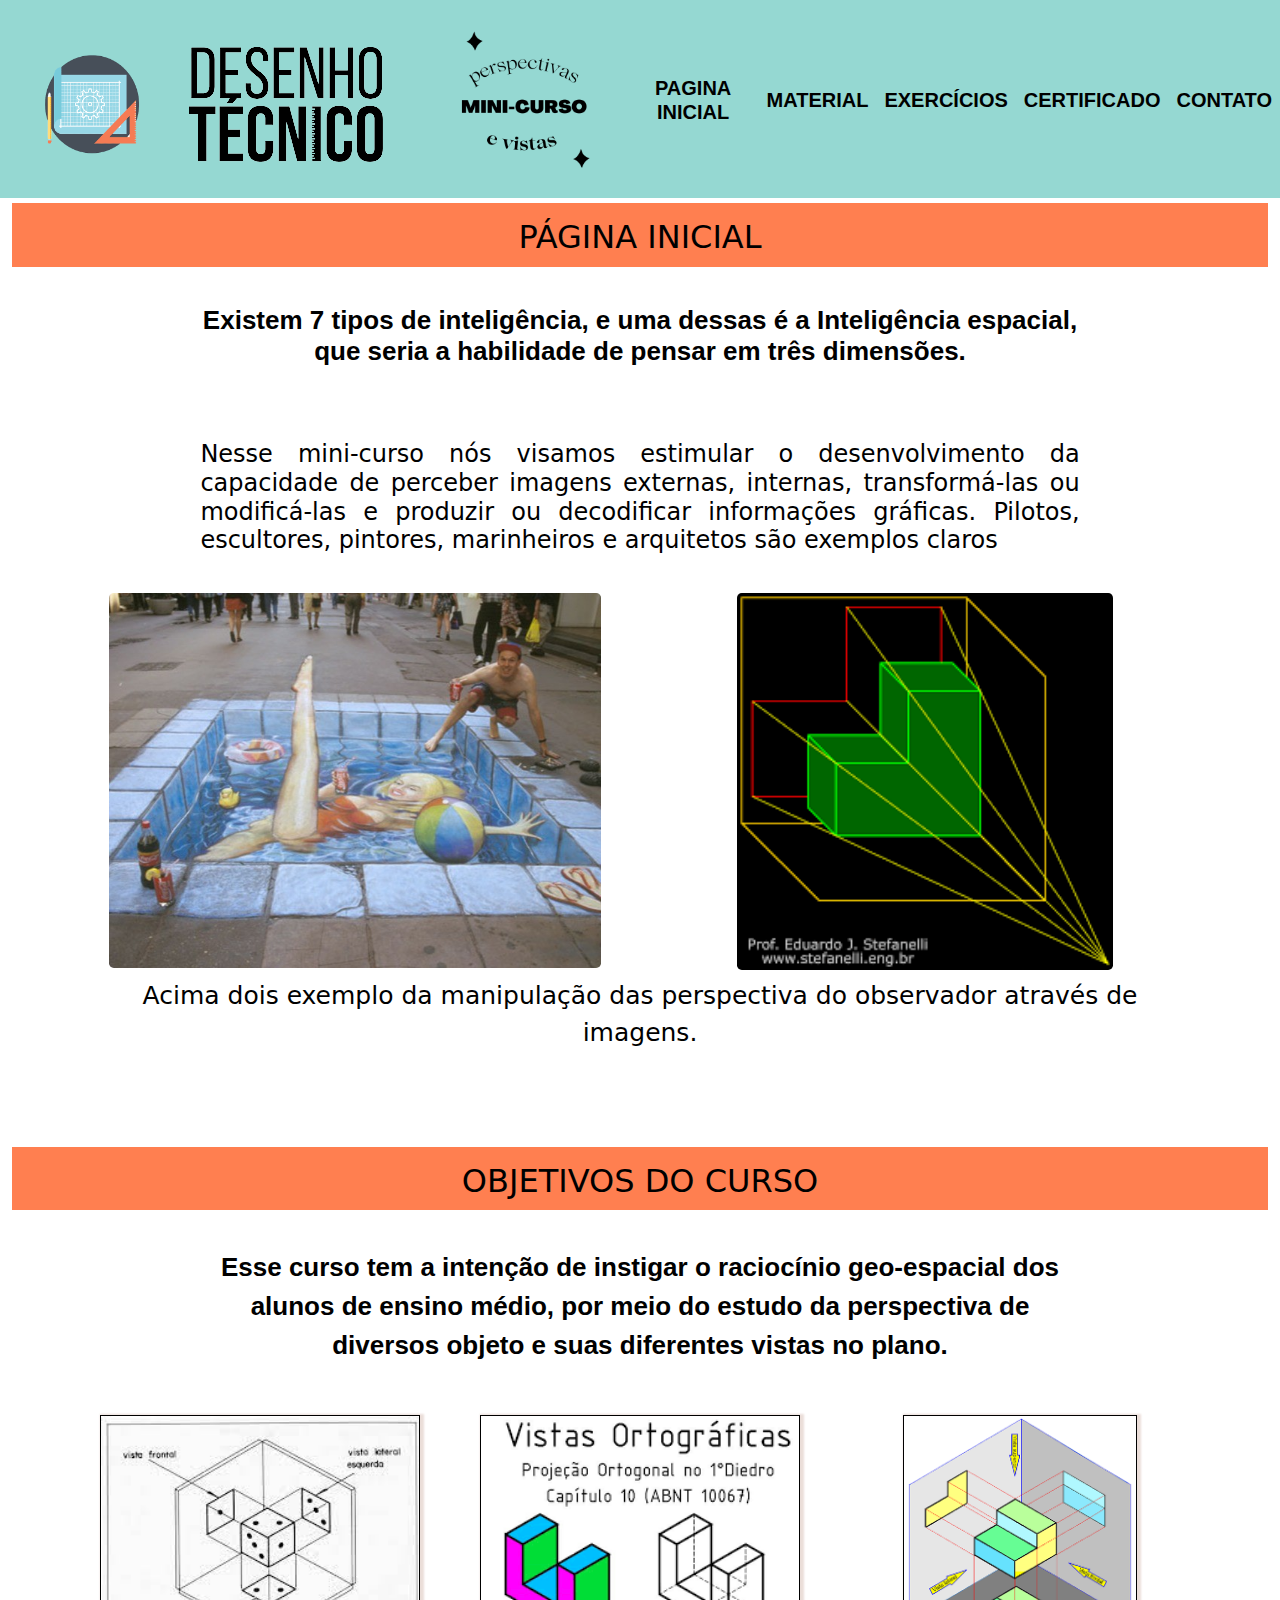
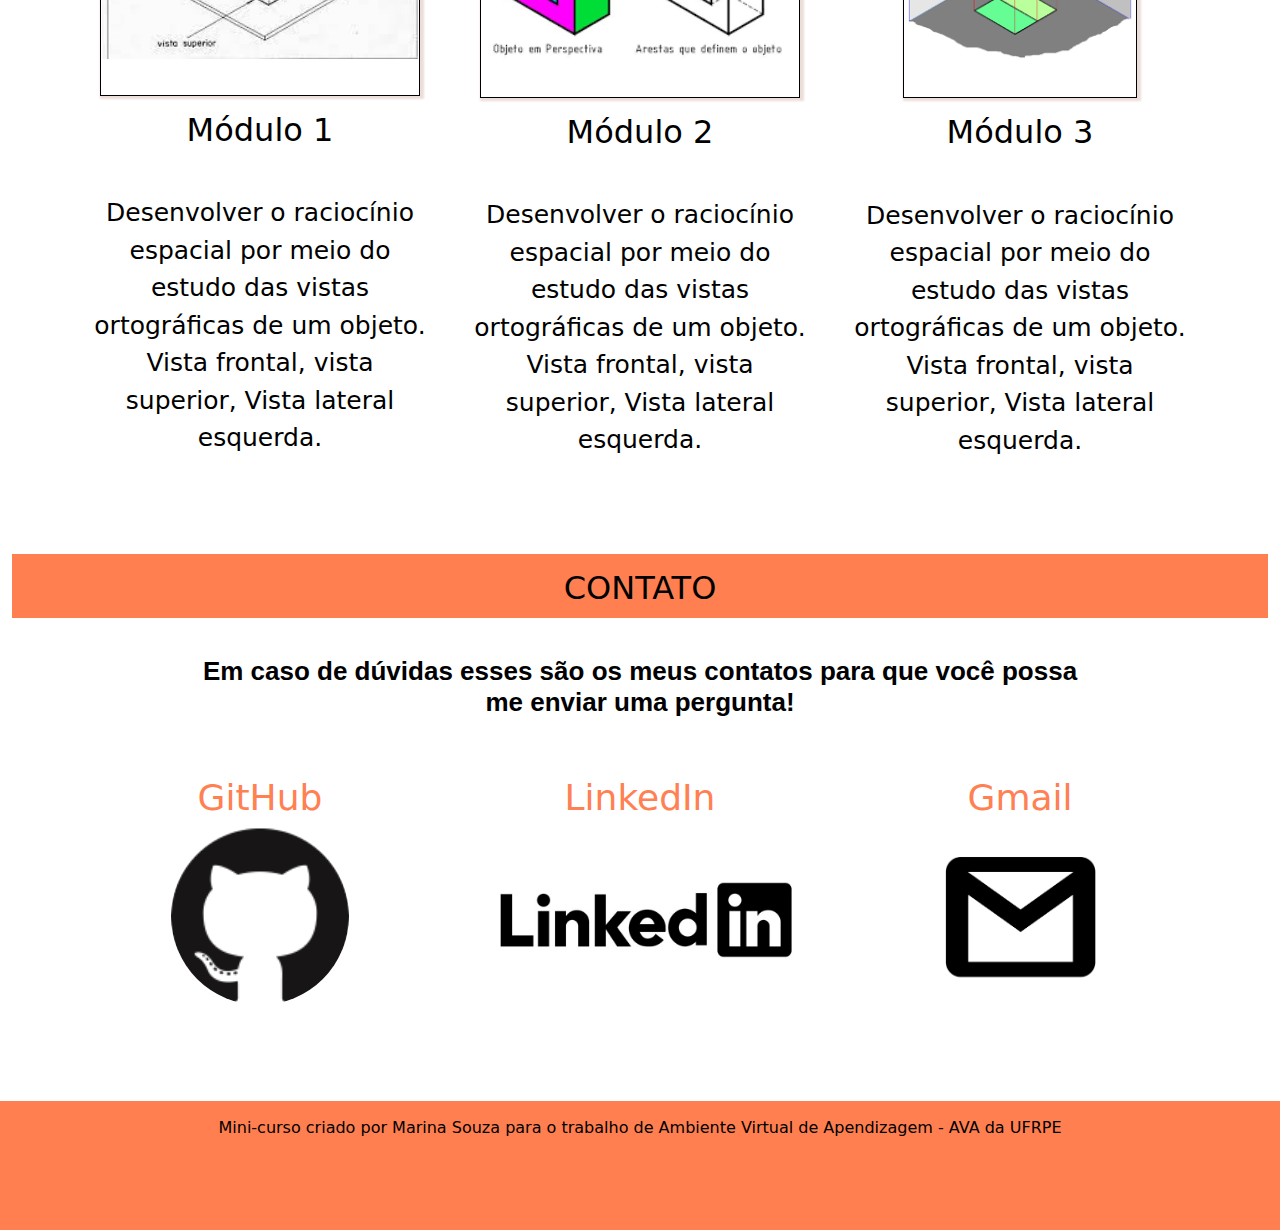
<file: aula_Bootstrap/index.html>
<!DOCTYPE html>
<html lang="pt-br">
    <head>
        <title>Curso - Desenho Técnico</title>
        <meta charset="utf-8">
        <link rel="stylesheet" type="text/css" href="bootstrap/css/bootstrap.min.css">
        <link rel="stylesheet" type="text/css" href="css/style.css">
    </head>
    <body>    
        <nav class="navbar navbar-expand-lg navbar-light">
            <a class="navbar-brand" href="#"></a>  
                <a><img src="img/logo2-removebg-preview.png" class="rounded-3" width="100" height="105"> </a>
                <a><img src="img/logo-removebg-preview.png" class="rounded-3" width="288" height="175"> </a>
                <img src="img/Somos 2k Seguidores Moderno Marron Post de Instagram.png" class="rounded-3" width="15%" ></a>
        </a>
            <h2 class="Titulo" >
            <div class="collapse navbar-collapse"  >
                <ul class="navbar-nav" >
                    <li class="nav-item">
                        <a class=" nav-link" href="index.html" style="color: #000000"> PAGINA INICIAL</a>
                    </li>
                    <li class="nav-item">
                        <a class=" nav-link" href="materialApoio.html" style="color: #000000"> MATERIAL</a>
                    </li>
                    <li class="nav-item">
                        <a class=" nav-link" href="exercicios.html" style="color: #000000"> EXERCÍCIOS</a>
                    </li>
                    <li class="nav-item">
                        <a class=" nav-link" href="certificado.html" style="color: #000000"> CERTIFICADO</a>
                    </li>
                    <li class="nav-item">
                        <a class=" nav-link" href="index.html #contato" style="color: #000000"> CONTATO</a>
                    </li>
                </ul>
            </div>  
        </nav>

    


    <section id="paginaInicial">
        <div class="container-fluid text-center margin ">
            <h2 class="marginSeccao">PÁGINA INICIAL</h2>
            <h3 class="descricao"> Existem 7 tipos de inteligência, e
                uma dessas é a Inteligência espacial, que seria
                a habilidade de pensar em três dimensões.
            </h3>
            <h4 class="tituloSecundario"> Nesse mini-curso nós visamos estimular o desenvolvimento da capacidade de perceber imagens externas,
                                            internas, transformá-las ou modificá-las e produzir ou decodificar
                                            informações gráficas. Pilotos, escultores, pintores, marinheiros e arquitetos
                                            são exemplos claros </h4>
                    <div class="container">
                        <div class="row">
                            <div class="col-6" id="imgPrincipal">
                                <a><img src="img/design-sem-nome-47.jpg"  width="90%" class="rounded-3"> </a>
                            </div>
                            <div class="col-6" id="imgPrincipal">
                                <a><img src="img/baixados.png"  width="69%" class="rounded-3"> </a>
                            </div>                        
                            <p class="descricaoPgInicial">Acima dois exemplo da manipulação das perspectiva do observador através de imagens. </p>
                    </div></div></div>
                    <section id="objetivosDoCurso"> 
                        <div class="container-fluid  text-center margin ">
                            <h2 class="marginSeccao"> OBJETIVOS DO CURSO</h2>
                            <p class="descricao"> Esse curso tem a intenção de instigar o raciocínio geo-espacial dos alunos de ensino médio, por meio do estudo 
                                da perspectiva de diversos objeto e suas diferentes vistas no plano. </p>
                            <div class="container">
                                <div class="row">
                                    <div class="col-lg-4">
                                        <img src="img/baixados.jfif" width="90%" class="rounded-0 imagens" >
                                        <h2 class="tituloSecundario" style="text-align:center;">Módulo 1</h2>
                                        <p class="descricaoPgInicial" >Desenvolver o raciocínio espacial por meio do estudo das vistas ortográficas de um objeto.
                                            Vista frontal, vista superior, Vista lateral esquerda. 
                                        </p>
                                    </div>
                                    <div class="col-lg-4">
                                        <img src="img/baixados (1).png" width="90%" class="rounded-0 imagens" >
                                        <h2 class="tituloSecundario" style="text-align:center;">Módulo 2</h2>
                                        <p class="descricaoPgInicial">Desenvolver o raciocínio espacial por meio do estudo das vistas ortográficas de um objeto.
                                            Vista frontal, vista superior, Vista lateral esquerda. 
                                        </p>
                                    </div>
                                    <div class="col-lg-4">
                                        <img src="img/projeção_v1.PNG"width="66%" class="rounded-0 imagens">
                                        <h2 class="tituloSecundario" style="text-align:center;">Módulo 3</h2>
                                        <p class="descricaoPgInicial">Desenvolver o raciocínio espacial por meio do estudo das vistas ortográficas de um objeto.
                                            Vista frontal, vista superior, Vista lateral esquerda. 
                                        </p>
                                    </div>
                                    </div>
                                </div>
                            </div>
                        </div>
                    </section>                   

                    <section id="contato">
                        <div class="container-fluid text-center margin ">
                            <h2 class="marginSeccao">CONTATO</h2>
                            <h3 class="descricao"> Em caso de dúvidas esses são os meus contatos para que você possa me
                                enviar uma pergunta! </h3>
                            <div class="container">
                                <div class="row">
                                    <div class="col-4">
                                        <h5> 
                                        <a href="https://github.com/marinascalbq" style="text-decoration:none;" target="_blank">GitHub</a></h5>
                                        <img src="img/GitHub-Mark-120px-plus.png" width="50%" class="rounded-circle">
                                    </div>
                                    <div class="col-4">
                                        <h5>
                                        <a href="https://www.linkedin.com/in/marina-souza-costa-de-albuquerque-584bb6169/" style="text-decoration:none;" target="_blank">LinkedIn</a></h5>
                                        <img src="img/vecteezy_set-of-linkedin-logo-in-different-shape_5595371.jpg"
                                            width="100%" class="rounded-0">
                                    </div>
                                    <div class="col-4">
                                        <h5> 
                                            <a href="mailto:marinascalbuquerque@gmail.com?subject=Duvidas_desenho" style="text-decoration:none;" target="_blank">Gmail</a></h5>
                                        
                                        <img src="img/kisspng-gmail-email-computer-icons-downloaded-vector-5adc2c8cb9e066.5219690315243787647614.png"
                                            width="50%" class="rounded-0">
                                    </div>


                                </div>
                            </div>
                        </div>
                </div>
    </section>
    <footer class="container-fluid text-center bg-footer margin">
        <p>Mini-curso criado por Marina Souza para o trabalho de Ambiente Virtual de Apendizagem - AVA da UFRPE</p>
    </footer>
</body>

</html>
</file>
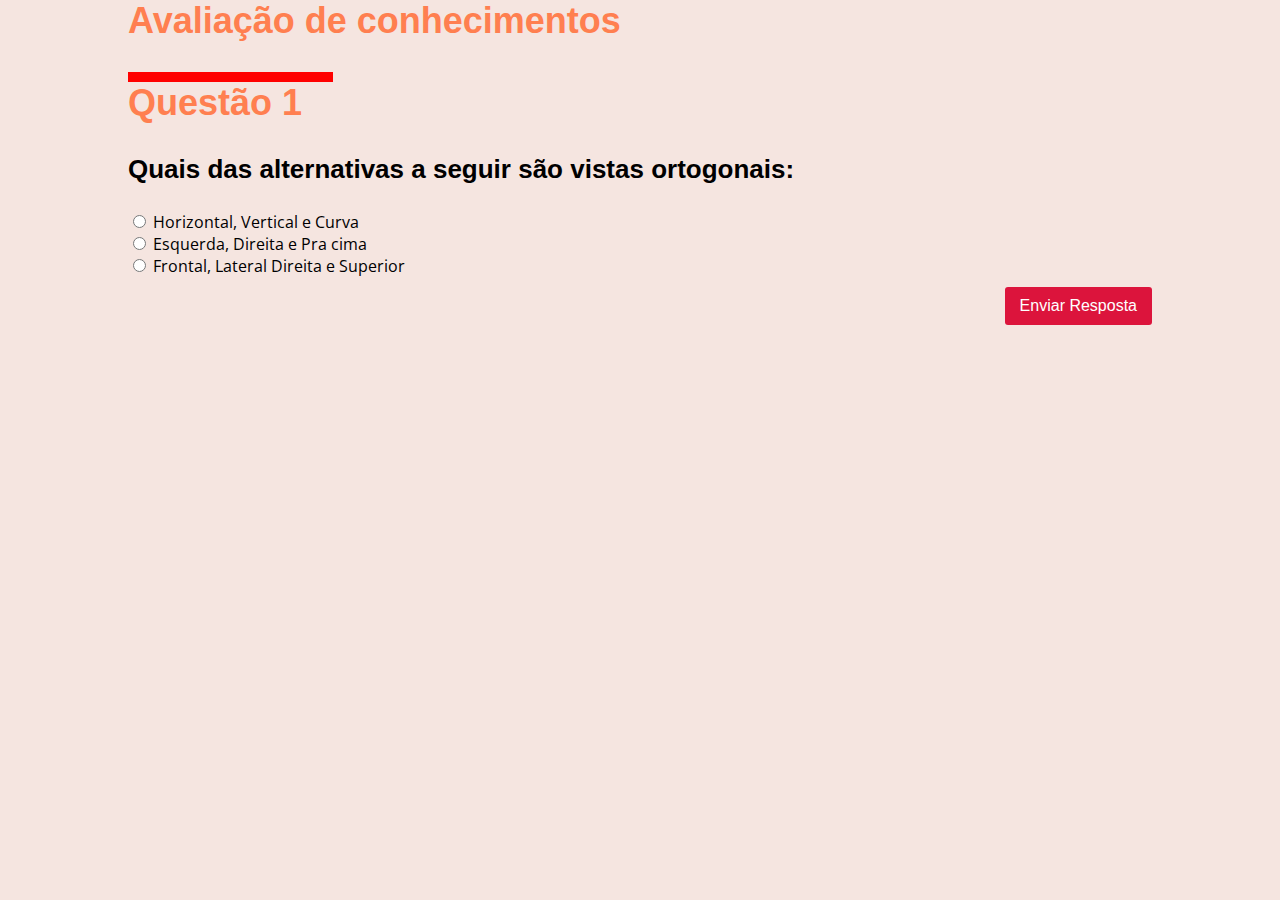
<file: aula_Bootstrap/JS/index.html>
<!DOCTYPE html>
<html lang="en">
<head>
    <meta charset="UTF-8">
    <title>Mini-Curso</title>
    <meta name="description" content="Survey">
    <meta name="author" content="Luke Lehane">

    <link rel="stylesheet" href="style.css">
       
</head>

<body>
<div class="container">
    <div class="row">
        <div class="two-thirds colum">
            <h2> Avaliação de conhecimentos </h2>

            <div id="progress_bar"></div>
            <form class="question_box">

                <div id="question-1">
                  <h2>Questão 1</h2>
                    <h3>Quais das alternativas a seguir são vistas ortogonais:</h3>
                    <input id="question-1-answer-a" type="radio" name="favelang" value="0"> Horizontal, Vertical e Curva <br>
                        <input id="question-1-answer-b" type="radio" name="favelang" value="0"> Esquerda, Direita e Pra cima <br>
                        <input id="question-1-answer-c" type="radio" name="favelang" value="2"> Frontal, Lateral Direita e Superior <br>
                        <div id="submit1" class="button"> Enviar Resposta </div>
                <div class="clearfix"></div>
                 </div>

                 <div id="question-2">
                    <h2>Questão 2</h2>
                      <h3>Qual são os tipos de linhas utilizadas para o desenho:</h3>
                      <input id="question-1-answer-a" type="radio" name="favelang" value="0"> Grossa e curta<br>
                          <input id="question-1-answer-b" type="radio" name="favelang" value="2"> Contínua e Tracejada <br>
                          <input id="question-1-answer-c" type="radio" name="favelang" value="0"> Longa e fina   <br>
                          <div id="submit2" class="button"> Enviar Resposta </div>
                  <div class="clearfix"></div>
                   </div>

                   <div id="question-3">
                    <h2>Questão 3</h2>
                      <h3>Quais os três tipos de perspectivas?</h3>
                      <input id="question-1-answer-a" type="radio" name="favelang" value="2"> Cônica, cavaleira e isométrica  <br>
                          <input id="question-1-answer-b" type="radio" name="favelang" value="0"> Lateral, frontal e superior <br>
                          <input id="question-1-answer-c" type="radio" name="favelang" value="0"> De cima, de baixo e de lado <br>
                          <div id="submit3" class="button"> Enviar Resposta </div>
                  <div class="clearfix"></div>
                   </div>

                   <div id="question-4">
                    <h2>Questão 4</h2>
                      <h3>Qual a vista que o homem está vendo?</h3>
                      <a><img src="img/2022-05-17.png" width="50%"></a><br>
                      <input id="question-1-answer-a" type="radio" name="favelang" value="2"> Vendo o modelo de frente <br>
                          <input id="question-1-answer-b" type="radio" name="favelang" value="0"> Vendo o modelo de cima <br>
                          <input id="question-1-answer-c" type="radio" name="favelang" value="0"> Vendo o modelo de lado <br>
                          <div id="submit4" class="button"> Enviar Resposta </div>
                  <div class="clearfix"></div>
                   </div>

                   <div id="question-5">
                    <h2>Questão 5</h2>
                      <h3>Complete as lacunas:</h3>
                      <h4> A projeção ortográfica é uma forma de ____________ objetos tridimensionais em superfícies planas, de modo a transmitir suas ____________com precisão e demostrar sua _____________.</h4>
                      <input id="question-1-answer-a" type="radio" name="favelang" value="0"> representar formalmente, diferenças, sutil mudança <br>
                          <input id="question-1-answer-b" type="radio" name="favelang" value="0">representar tecnicamente, semelhanças, divergencia geométrica <br>
                          <input id="question-1-answer-c" type="radio" name="favelang" value="2"> representar graficamente, características, verdadeira grandeza. <br>
                          <div id="submit5" class="button"> Enviar Resposta </div>
                  <div class="clearfix"></div>
                   </div>

                   <div id="question-6">
                       <h2> Obrigada por fazer o mini-curso</h2>
                       <h3>Seu nível de aproveitamento foi de:</h3>
                       <h1 id=printtotalscore></h1>
                       <h3>pontos</h3> 
                       <p id=printscoreinfo></p>
                       <p><a href="img/Certificado de Conclusão.png" download="img/Certificado de Conclusão.png" style="text-decoration:none; font-size: larger; padding-top: 5px; text-align: start; color:brown ;" target="_blank">Baixe aqui o seu certificado!</p></a>
                    
                   </div>


                </div>
            </form>

        </div>
    
    </div>
</div>  


        <script src="scripts.js"></script>
</body>
</html>
</file>
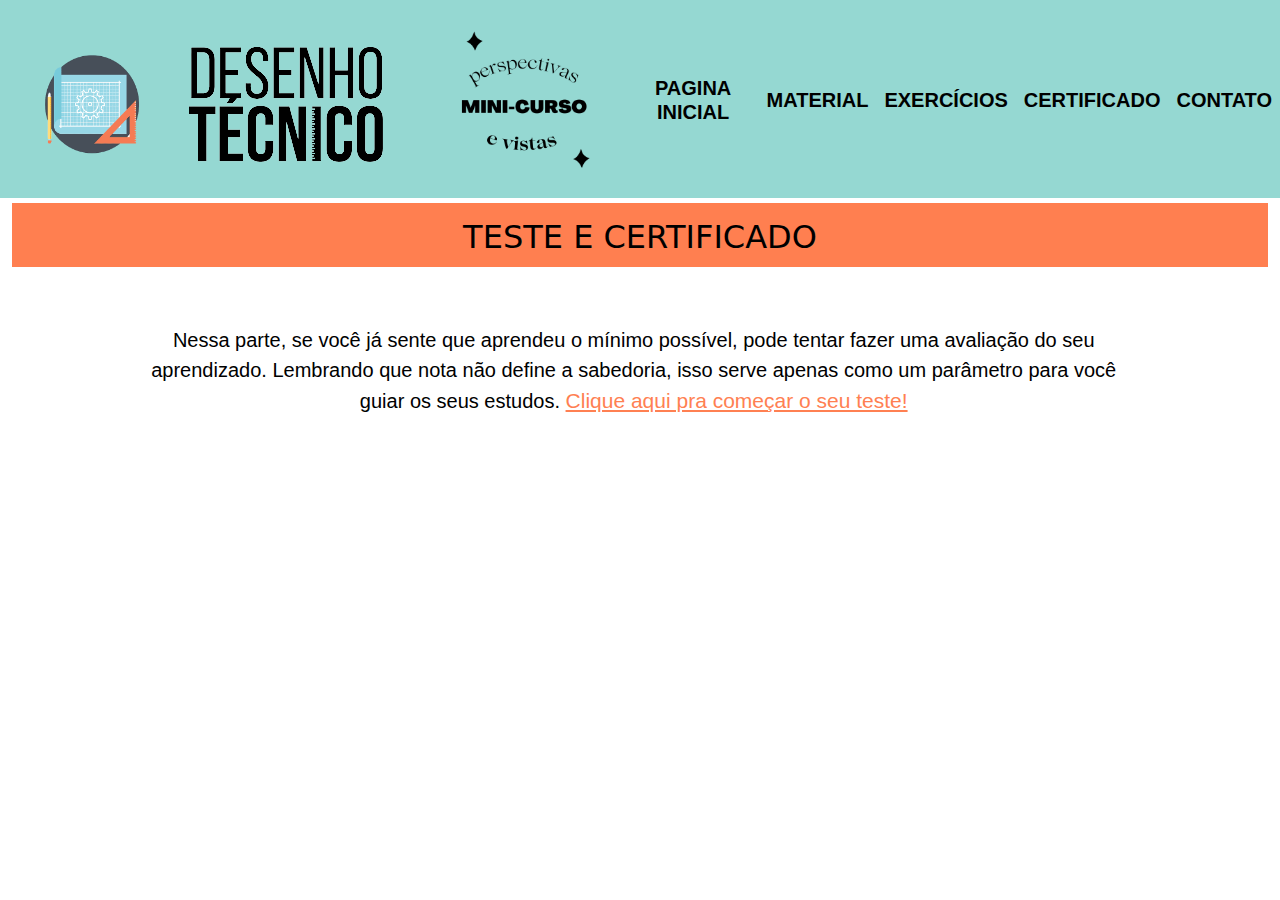
<file: aula_Bootstrap/certificado.html>
<!DOCTYPE html>
<html lang="pt-br">
    <head>
        <title>Curso - Desenho Técnico</title>
        <meta charset="utf-8">
        <link rel="stylesheet" type="text/css" href="bootstrap/css/bootstrap.min.css">
        <link rel="stylesheet" type="text/css" href="css/style.css">
    </head>
    <body>    
        <nav class="navbar navbar-expand-lg navbar-light">
            <a class="navbar-brand" href="#"></a>  
                <a><img src="img/logo2-removebg-preview.png" class="rounded-3" width="100" height="105"> </a>
                <a><img src="img/logo-removebg-preview.png" class="rounded-3" width="288" height="175"> </a>
                <img src="img/Somos 2k Seguidores Moderno Marron Post de Instagram.png" class="rounded-3" width="15%" ></a>
        </a>
            <h2 class="Titulo" >
            <div class="collapse navbar-collapse"  >
                <ul class="navbar-nav" >
                    <li class="nav-item">
                        <a class=" nav-link" href="index.html" style="color: #000000"> PAGINA INICIAL</a>
                    </li>
                    <li class="nav-item">
                        <a class=" nav-link" href="materialApoio.html" style="color: #000000"> MATERIAL</a>
                    </li>
                    <li class="nav-item">
                        <a class=" nav-link" href="exercicios.html" style="color: #000000"> EXERCÍCIOS</a>
                    </li>
                    <li class="nav-item">
                        <a class=" nav-link" href="certificado.html" style="color: #000000"> CERTIFICADO</a>
                    </li>
                    <li class="nav-item">
                        <a class=" nav-link" href="index.html #contato" style="color: #000000"> CONTATO</a>
                    </li>
                </ul>
            </div>  
        </nav>

        <section id="certificado"> 
            <div class="container-fluid text-center margin">
                <h2 class="marginSeccao">TESTE E CERTIFICADO</h2>
                <p class="legenda">Nessa parte, se você já sente que aprendeu o mínimo possível, pode tentar fazer uma avaliação do seu aprendizado. Lembrando que nota não define a sabedoria, isso serve apenas como um parâmetro para você guiar os seus estudos.
                <a href="JS/index.html" target="_blank" style="font-size: 21px;">Clique aqui pra começar o seu teste! </a></p>
</file>
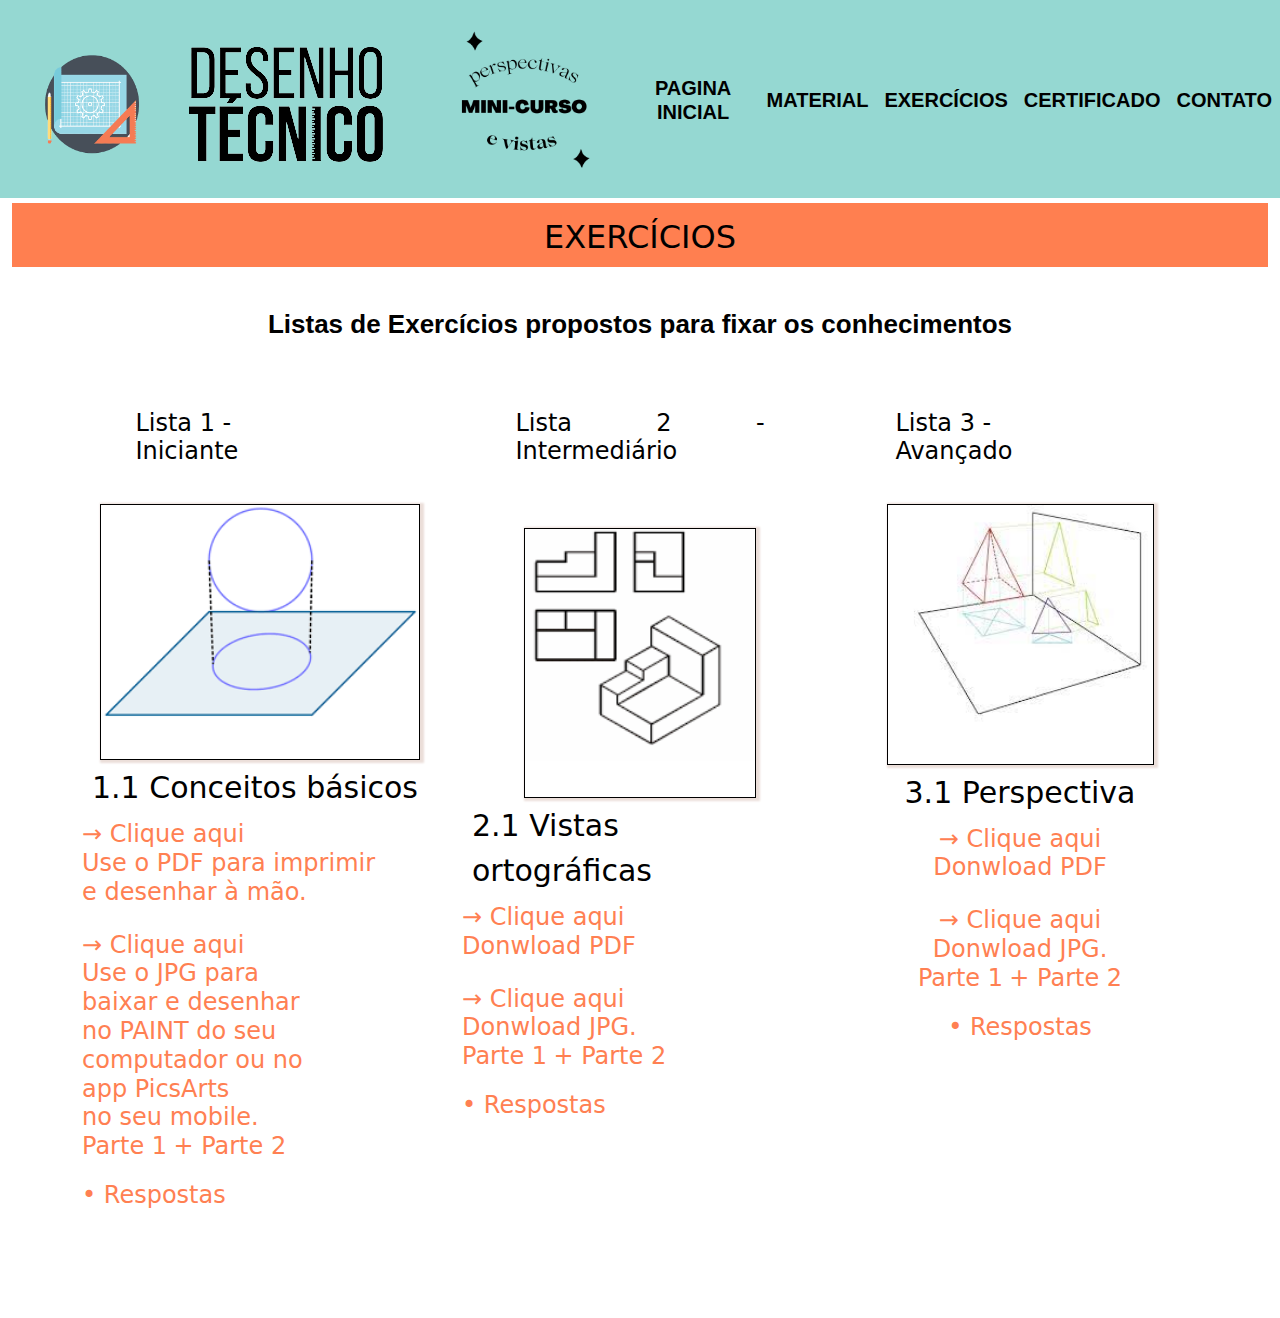
<file: aula_Bootstrap/exercicios.html>
<!DOCTYPE html>
<html lang="pt-br">
    <head>
        <title>Curso - Desenho Técnico</title>
        <meta charset="utf-8">
        <link rel="stylesheet" type="text/css" href="bootstrap/css/bootstrap.min.css">
        <link rel="stylesheet" type="text/css" href="css/style.css">
    </head>
    <body>    
        <nav class="navbar navbar-expand-lg navbar-light">
            <a class="navbar-brand" href="#"></a>  
                <a><img src="img/logo2-removebg-preview.png" class="rounded-3" width="100" height="105"> </a>
                <a><img src="img/logo-removebg-preview.png" class="rounded-3" width="288" height="175"> </a>
                <img src="img/Somos 2k Seguidores Moderno Marron Post de Instagram.png" class="rounded-3" width="15%" ></a>
        </a>
            <h2 class="Titulo" >
            <div class="collapse navbar-collapse"  >
                <ul class="navbar-nav" >
                    <li class="nav-item">
                        <a class=" nav-link" href="index.html" style="color: #000000"> PAGINA INICIAL</a>
                    </li>
                    <li class="nav-item">
                        <a class=" nav-link" href="materialApoio.html" style="color: #000000"> MATERIAL</a>
                    </li>
                    <li class="nav-item">
                        <a class=" nav-link" href="exercicios.html" style="color: #000000"> EXERCÍCIOS</a>
                    </li>
                    <li class="nav-item">
                        <a class=" nav-link" href="certificado.html" style="color: #000000"> CERTIFICADO</a>
                    </li>
                    <li class="nav-item">
                        <a class=" nav-link" href="index.html #contato" style="color: #000000"> CONTATO</a>
                    </li>
                </ul>
            </div>  
        </nav>

    
        <section id="exercicios"> 
            <div class="container-fluid text-center margin ">
                <h2 class="marginSeccao">EXERCÍCIOS</h2>
                <p class="descricao"> Listas de Exercícios propostos para fixar os conhecimentos</p>
                <div class="container">
                    <div class="row">
                        <div class="col-lg-4">
                            <h4 class="tituloSecundario"> Lista 1 -<br> Iniciante</h4>
                            <img src="img/Esfera.png" class="imagens" width="90%" class="rounded-3" >
                            <p class="descricaoSecudaria">1.1 Conceitos básicos </p>
                            <h5 style="text-align:left"> 
                                <a href="img/Lista-exercicios-iniciante.pdf" download="Lista-exercicios-iniciante.pdf" style="text-decoration:none; font-size: larger; padding-top: 5px; text-align: justify;" target="_blank">→ Clique aqui <br>Use o PDF para imprimir <br>e desenhar à mão.</a><br><br>
                                <a href="img/Lista-exercicios-iniciante_page-0001.jpg" download="Lista-exercicios-iniciante_page-0001.jpg" style="text-decoration:none; font-size: larger; padding-top: 5px; text-align: start;" target="_blank">→ Clique aqui <br>Use o JPG para <br>baixar e desenhar<br>no PAINT do seu <br>computador ou no <br>app PicsArts<br>no seu mobile.<br>Parte 1</a>
                                <a href="img/Lista-exercicios-iniciante_page-0002.jpg" download="Lista-exercicios-iniciante_page-0002.jpg"style="text-decoration:none; font-size: larger; text-align: left;" target="_blank">+ Parte 2</p></a>
                                <a href="img/Lista-exercicios-iniciante_page-0002.jpg" download="Lista-exercicios-iniciante_page-0002.jpg"style="text-decoration:none; font-size: larger; text-align: left;" target="_blank">• Respostas</p></a>
                            </h5>
                        </div>
                        
                        <div class="col-lg-4">
                            <h4 class="tituloSecundario"> Lista 2 - Intermediário</h4><br>
                            <img src="img/images.png" class="imagens" width="65%" class="rounded-3" >
                            <p class="descricaoSecudaria">2.1 Vistas ortográficas </p>
                            <h5 style="text-align:left"> 
                                <a href="img/Lista-exercicios-iniciante.pdf" download="Lista-exercicios-iniciante.pdf" style="text-decoration:none; font-size: larger; padding-top: 5px; text-align: left;" target="_blank">→ Clique aqui <br>Donwload PDF</a><br><br>
                                <a href="img/Lista-exercicios-iniciante_page-0001.jpg" download="Lista-exercicios-iniciante_page-0001.jpg" style="text-decoration:none; font-size: larger; padding-top: 5px; text-align: start;" target="_blank">→ Clique aqui  <br>Donwload JPG.<br>Parte 1</a>
                                <a href="img/Lista-exercicios-iniciante_page-0002.jpg" download="Lista-exercicios-iniciante_page-0002.jpg"style="text-decoration:none; font-size: larger; text-align: left;" target="_blank">+ Parte 2</p></a>
                                <a href="img/Lista-exercicios-iniciante_page-0002.jpg" download="Lista-exercicios-iniciante_page-0002.jpg"style="text-decoration:none; font-size: larger; text-align: left;" target="_blank">• Respostas</p></a>
                            </h5>
                        </div>


                        <div class="col-lg-4">
                            <h4 class="tituloSecundario"> Lista 3 -<br> Avançado</h4>
                            <img src="img/Tringulo4.jfif" class="imagens" width="75%" class="rounded-3" >
                            <p class="descricaoSecudaria" style="text-align:center ;">3.1 Perspectiva</p>
                            <h5> 
                                <a href="img/Lista-exercicios-iniciante.pdf" download="Lista-exercicios-iniciante.pdf" style="text-decoration:none; font-size: larger; padding-top: 5px; text-align: left;" target="_blank">→ Clique aqui <br>Donwload PDF</a><br><br>
                                <a href="img/Lista-exercicios-iniciante_page-0001.jpg" download="Lista-exercicios-iniciante_page-0001.jpg" style="text-decoration:none; font-size: larger; padding-top: 5px; text-align: start;" target="_blank">→ Clique aqui  <br>Donwload JPG.<br>Parte 1</a>
                                <a href="img/Lista-exercicios-iniciante_page-0002.jpg" download="Lista-exercicios-iniciante_page-0002.jpg"style="text-decoration:none; font-size: larger; text-align: left;" target="_blank">+ Parte 2</p></a>
                                <a href="img/Lista-exercicios-iniciante_page-0002.jpg" download="Lista-exercicios-iniciante_page-0002.jpg"style="text-decoration:none; font-size: larger; text-align: left;" target="_blank">• Respostas</p></a>
                            </h5>
                        </div>
                        </div>
                    </div>
                </div>
            </div>
        </section>
</file>
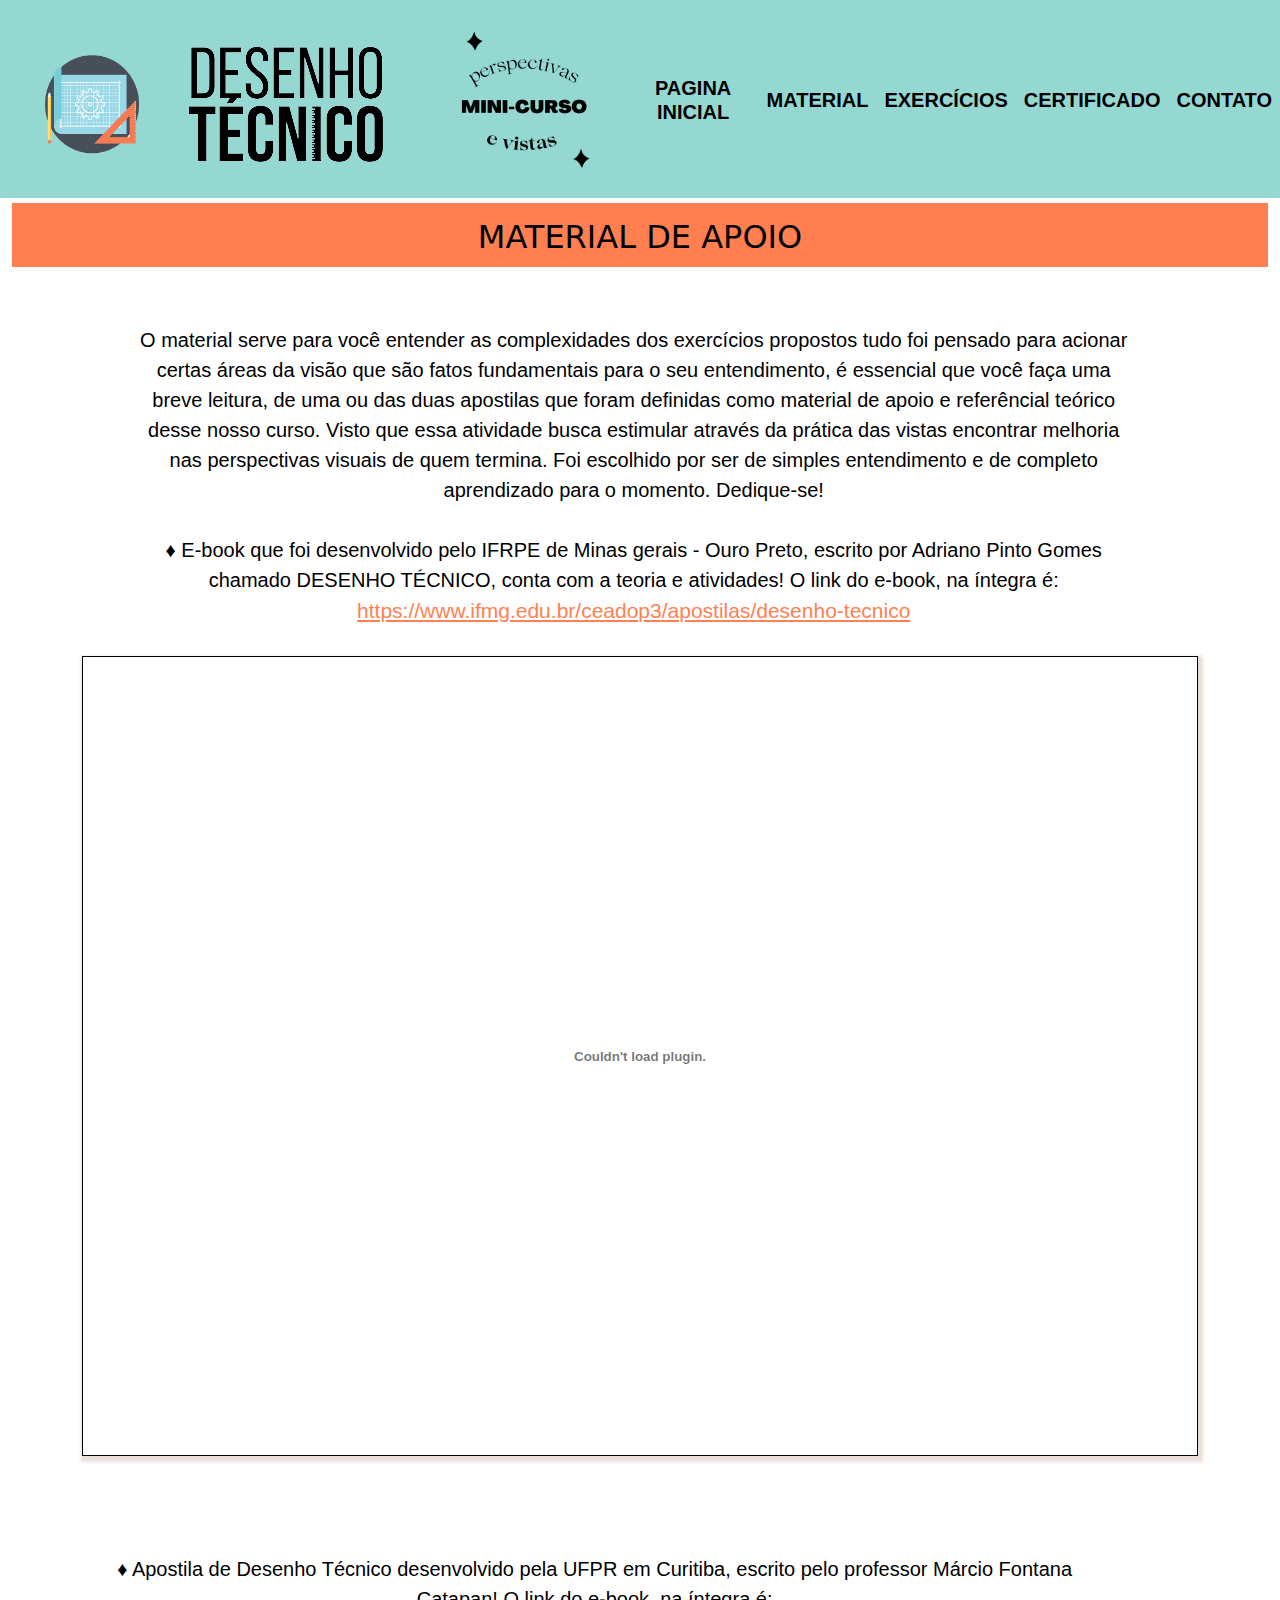
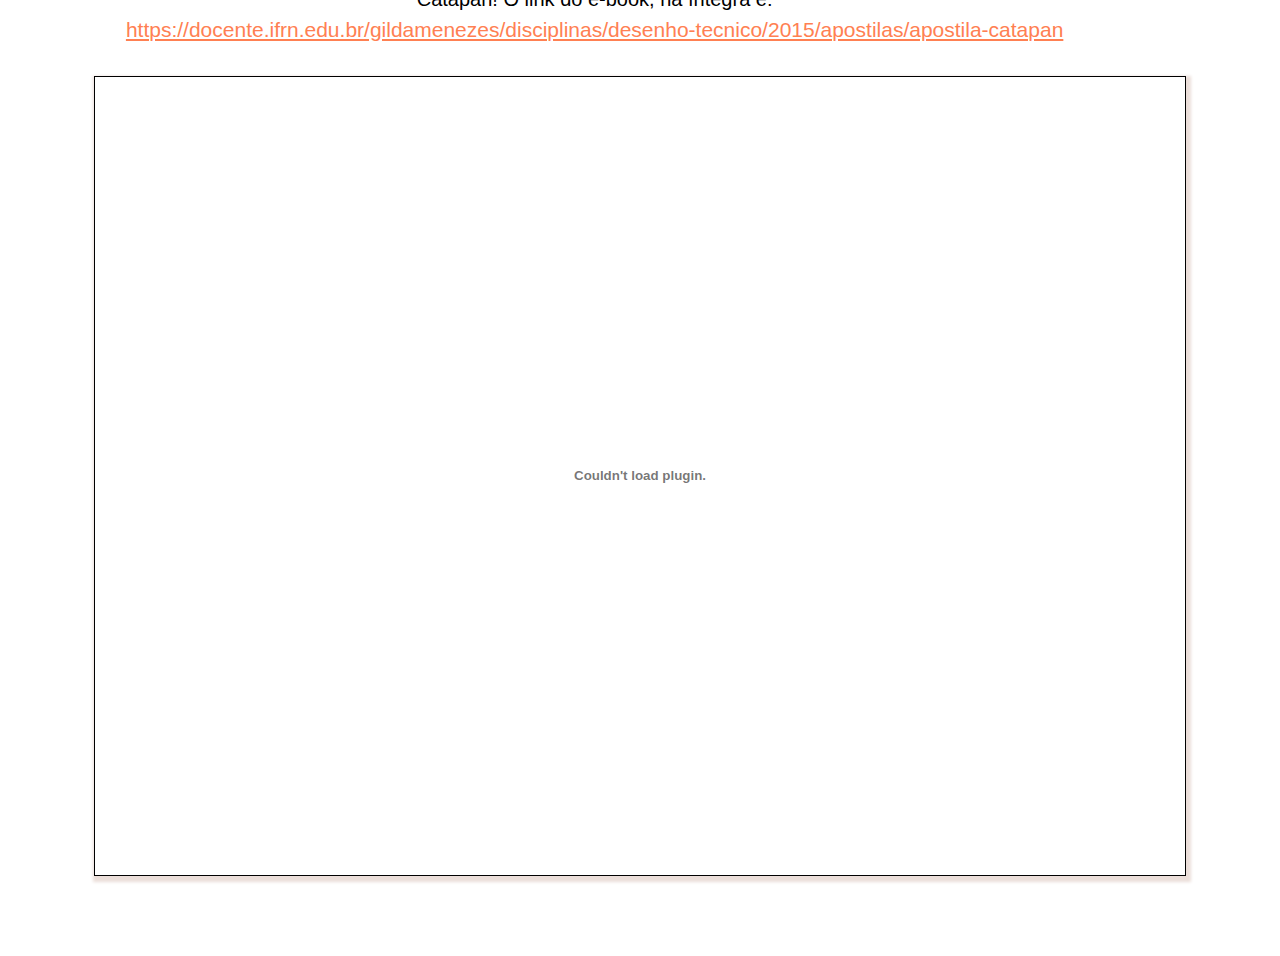
<file: aula_Bootstrap/materialApoio.html>
<!DOCTYPE html>
<html lang="pt-br">
    <head>
        <title>Curso - Desenho Técnico</title>
        <meta charset="utf-8">
        <link rel="stylesheet" type="text/css" href="bootstrap/css/bootstrap.min.css">
        <link rel="stylesheet" type="text/css" href="css/style.css">
    </head>
    <body>    
        <nav class="navbar navbar-expand-lg navbar-light">
            <a class="navbar-brand" href="#"></a>  
                <a><img src="img/logo2-removebg-preview.png" class="rounded-3" width="100" height="105"> </a>
                <a><img src="img/logo-removebg-preview.png" class="rounded-3" width="288" height="175"> </a>
                <img src="img/Somos 2k Seguidores Moderno Marron Post de Instagram.png" class="rounded-3" width="15%" ></a>
        </a>
            <h2 class="Titulo" >
            <div class="collapse navbar-collapse"  >
                <ul class="navbar-nav" >
                    <li class="nav-item">
                        <a class=" nav-link" href="index.html" style="color: #000000"> PAGINA INICIAL</a>
                    </li>
                    <li class="nav-item">
                        <a class=" nav-link" href="materialApoio.html" style="color: #000000"> MATERIAL</a>
                    </li>
                    <li class="nav-item">
                        <a class=" nav-link" href="exercicios.html" style="color: #000000"> EXERCÍCIOS</a>
                    </li>
                    <li class="nav-item">
                        <a class=" nav-link" href="certificado.html" style="color: #000000"> CERTIFICADO</a>
                    </li>
                    <li class="nav-item">
                        <a class=" nav-link" href="index.html #contato" style="color: #000000"> CONTATO</a>
                    </li>
                </ul>
            </div>  
        </nav>

    
                <section id="materialApoio"> 
                                <div class="container-fluid text-center margin">
                                    <h2 class="marginSeccao">MATERIAL DE APOIO</h2>
                                    <p class="legenda">O material serve para você entender as complexidades dos exercícios propostos tudo foi pensado para acionar certas áreas
                                        da visão que são fatos fundamentais para o seu entendimento, é essencial que você faça uma breve leitura, 
                                        de uma ou das duas apostilas que foram definidas como material de apoio e referêncial teórico desse nosso curso. Visto que essa atividade 
                                        busca estimular através da prática das vistas encontrar melhoria nas perspectivas visuais de quem termina. 
                                        Foi escolhido por ser de simples entendimento e de completo aprendizado para o momento. Dedique-se! <br><br>
                                        ♦ E-book que foi desenvolvido pelo IFRPE de Minas gerais - Ouro Preto, escrito por Adriano Pinto Gomes chamado 
                                    DESENHO TÉCNICO, conta com a teoria e atividades! O link do e-book, na íntegra é: <a href="https://www.ifmg.edu.br/ceadop3/apostilas/desenho-tecnico" style="font-size: 21px;" target="_blank">https://www.ifmg.edu.br/ceadop3/apostilas/desenho-tecnico </a></p>
                                    
                                    <div class="container"> 
                                    <div class="pdfDoc" style="height: 800px; width: 100%; padding: 15px;">
                                        <embed src="img/desenho-tecnico.pdf" type="application/pdf"  width="100%" height="100%">
                                    </div> 
                                    <br>
                                    <br>
                                    
                                    <p class="legenda" style="padding-left: 32px;">♦ Apostila de Desenho Técnico desenvolvido pela UFPR em Curitiba, escrito pelo professor Márcio Fontana Catapan! O link do e-book, na íntegra é: <br><a href="https://docente.ifrn.edu.br/gildamenezes/disciplinas/desenho-tecnico/2015/apostilas/apostila-catapan" style="font-size: 21px;">https://docente.ifrn.edu.br/gildamenezes/disciplinas/desenho-tecnico/2015/apostilas/apostila-catapan </a></p>
                                    <div class="container"> 
                                    <div class="pdfDoc" style="height: 800px; width: 100%; padding: 15px;">
                                        <embed src="img/Apostila-Desenho-Tecnico-Agronomia-CEG012B.pdf" type="application/pdf" target="_blank" width="100%" height="100%">
                                    </div>

                                </div>
                            </section>
</file>
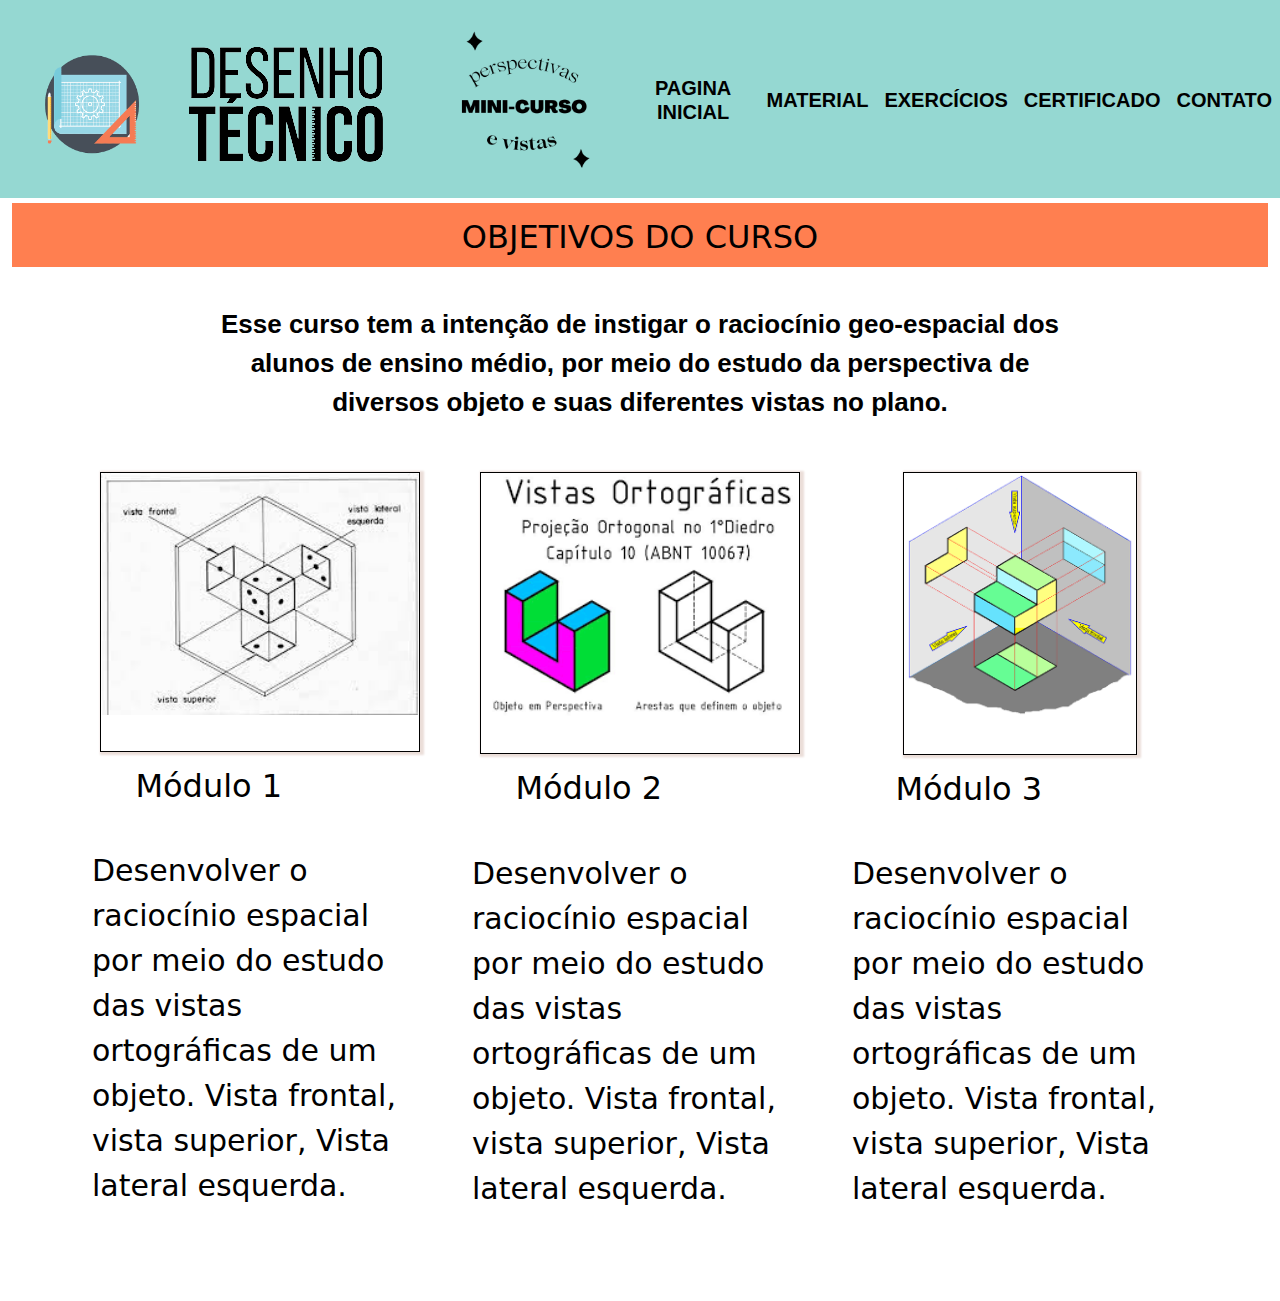
<file: aula_Bootstrap/objetivosDoCurso.html>
<!DOCTYPE html>
<html lang="pt-br">
    <head>
        <title>Curso - Desenho Técnico</title>
        <meta charset="utf-8">
        <link rel="stylesheet" type="text/css" href="bootstrap/css/bootstrap.min.css">
        <link rel="stylesheet" type="text/css" href="css/style.css">
    </head>
    <body>    
        <nav class="navbar navbar-expand-lg navbar-light">
            <a class="navbar-brand" href="#"></a>  
                <a><img src="img/logo2-removebg-preview.png" class="rounded-3" width="100" height="105"> </a>
                <a><img src="img/logo-removebg-preview.png" class="rounded-3" width="288" height="175"> </a>
                <img src="img/Somos 2k Seguidores Moderno Marron Post de Instagram.png" class="rounded-3" width="15%" ></a>
        </a>
            <h2 class="Titulo" >
            <div class="collapse navbar-collapse"  >
                <ul class="navbar-nav" >
                    <li class="nav-item">
                        <a class=" nav-link" href="index.html" style="color: #000000"> PAGINA INICIAL</a>
                    </li>
                    <li class="nav-item">
                        <a class=" nav-link" href="materialApoio.html" style="color: #000000"> MATERIAL</a>
                    </li>
                    <li class="nav-item">
                        <a class=" nav-link" href="exercicios.html" style="color: #000000"> EXERCÍCIOS</a>
                    </li>
                    <li class="nav-item">
                        <a class=" nav-link" href="certificado.html" style="color: #000000"> CERTIFICADO</a>
                    </li>
                    <li class="nav-item">
                        <a class=" nav-link" href="index.html #contato" style="color: #000000"> CONTATO</a>
                    </li>
                </ul>
            </div>  
        </nav>

    

        <section id="objetivosDoCurso"> 
            <div class="container-fluid  text-center margin ">
                <h2 class="marginSeccao"> OBJETIVOS DO CURSO</h2>
                <p class="descricao"> Esse curso tem a intenção de instigar o raciocínio geo-espacial dos alunos de ensino médio, por meio do estudo 
                    da perspectiva de diversos objeto e suas diferentes vistas no plano. </p>
                <div class="container">
                    <div class="row">
                        <div class="col-lg-4">
                            <img src="img/baixados.jfif" width="90%" class="rounded-0 imagens" >
                            <h2 class="tituloSecundario">Módulo 1</h2>
                            <p class="descricaoSecudaria">Desenvolver o raciocínio espacial por meio do estudo das vistas ortográficas de um objeto.
                                Vista frontal, vista superior, Vista lateral esquerda. 
                            </p>
                        </div>
                        <div class="col-lg-4">
                            <img src="img/baixados (1).png" width="90%" class="rounded-0 imagens" >
                            <h2 class="tituloSecundario">Módulo 2</h2>
                            <p class="descricaoSecudaria">Desenvolver o raciocínio espacial por meio do estudo das vistas ortográficas de um objeto.
                                Vista frontal, vista superior, Vista lateral esquerda. 
                            </p>
                        </div>
                        <div class="col-lg-4">
                            <img src="img/projeção_v1.PNG"width="66%" class="rounded-0 imagens">
                            <h2 class="tituloSecundario">Módulo 3</h2>
                            <p class="descricaoSecudaria">Desenvolver o raciocínio espacial por meio do estudo das vistas ortográficas de um objeto.
                                Vista frontal, vista superior, Vista lateral esquerda. 
                            </p>
                        </div>
                        </div>
                    </div>
                </div>
            </div>
        </section>
</file>
<file: aula_Bootstrap/css/style.css>
body {
    align-items: center;
    margin: 0;

}

ul {
    list-style: none;
    padding: 0;
    overflow: hidden;
    transition: all .5s;
}

.navbar, .principal{
    background-color: rgb(149, 216, 210);
    text-align: center;
    padding-bottom: 0%;
    padding-top: 10px;
    padding-left: 2%;
}

nav {
    padding: 0 20px;
    justify-content: space-between;
    background-color: rgb(149, 216, 210);
    align-items: center;

}

h1,
p {
    margin: 0;
    padding: 10px;
}

nav,
ul {
    padding: 0%;
    display: grid;
    flex-direction: row;
    position:absolute;
    justify-content: space-between;
}

li {
    margin: 0;
    text-align: center;
    display: inline-block;
    align-content: center;
  
}

li:hover,
h1:hover {
    cursor: pointer;
    opacity: 1;
    background-color: rgb(255, 255, 255);
}

Menu, .Titulo {
    background-color: rgb(149, 216, 210);
    max-width: 100%;
}

menuPrincipal{
    padding-top: 3px;
    padding-bottom: 5px;
}

.nav-item {
    flex: content;
    flex-direction: row;
    align-content: center;
    align-self: center;
    justify-content: center;

}

.nav-link{
    font-size: 20px;
}


.Titulo {
    font-family: Arial, Helvetica, sans-serif;
    font-size: 16px;
    padding-left: 10px;
    color: rgb(0, 0, 0);
    font-weight: bolder;
    background-color: rgb(149, 216, 210);
    align-items: center;
}

.margin {
    padding-top: 5px;
    padding-bottom: 80px;
}

.marginSeccao {
    color: rgb(0, 0, 0);
    font-weight: 500;
    padding-top: 15px;
    padding-bottom: 10px;
    background-color: coral;
}

.legenda {
    font-family: sans-serif;
    font-size: 20px;
    font-weight: 300px;
    padding-bottom: 30px;
    padding-top: 50px;
    padding-left: 10%;
    padding-right: 11%;
    text-align: center;
    color: black;
}

.descricao {
    padding-bottom: 50px;
    padding-top: 30px;
    padding-left: 15%;
    padding-right: 15%;
    font-size: 26px;
    font-family: sans-serif;
    text-align: justify center;
    font-weight: bold;
    color: black;
}
.imagens1{
    padding-top: 2px;
    padding-bottom: 5px;
}
.descricaoSecudaria {
   
    padding-top: 5px;
    text-align: left;
    font-size: 30px;
    font-weight: 500;
    color:black;
}

.descricaoPgInicial {
   
    padding-top: 7px;
    text-align: center;
    font-size: 25px;
    font-weight: 300;
    color:black;
}

.tituloSecundario {
    padding-bottom: 30px;
    padding-top: 15px;
    padding-left: 15%;
    padding-right: 15%;
    text-align: justify;
    color: black;
}

.pdfDoc {
    padding-top: 35px;
    box-shadow: 2px 3px 3px 3px rgb(235, 222, 217);
    border: 1px solid black;
}

.imagens {
    padding-bottom: 10%;
    padding: auto;
    align-items: center;
    box-shadow: 2px 1px 2px 2px rgb(235, 222, 217);
    border: 1px solid black;
}

imgPrincipal{
    padding-bottom: 10%;
    align-content: space-between;
    box-shadow: 1px 1px 1px 1px;
    border: 2px solid coral;
}

.bg-footer {
    background-color: coral;
    color: black;
}


a{
    color: #ff8052;
    font-size: 36px;
}
 
a:hover {
    color: rgb(226, 70, 96);
    text-decoration: none;
  }
  
a:active {
    color: rgb(255, 0, 0);
    text-decoration: none;
  }


@media (max-width: 700px) {
    nav, ul{
        flex: content;
        flex-direction: column;
    }

    ul{
        text-align: center;
        margin: 0;
        height: 0;
    }

    nav{
        padding: 0;
        align-items: flex-start;
    }

    h1{
        margin: 10px;
    }

    li, ul{
        width: 100%;
    }
    
}
</file>
<file: aula_Bootstrap/JS/style.css>
@import 'https://fonts.googleapis.com/css?family=Montserrat|Open+Sans';


.container {
  position: relative;
  width: 100%;

  max-width: 1024px;
  margin: 0 auto;
  padding: 0 20px;
  box-sizing: border-box; 
}
.column {
  margin-bottom: 1.5rem;
  width: 100%;
  float: left;
  box-sizing: border-box; 
}

@media (min-width: 640px) {
  .container {
    width: 90%;
    padding: 0; }
  .column {
    margin-left: 4%; }
  .column:first-child {
    margin-left: 0; }

  .full-width.column              { width: 100%; margin-left: 0; }  

  .one-half.column                { width: 48%; }

  .one-third.column               { width: 30.6666666667%; }
  .two-thirds.column              { width: 65.3333333333%; }

  .one-quarter.column             { width: 22%; }
  .two-quarter.column             { width: 48%; }
  .three-quarter.column           { width: 74%; }

  .one-half.column                { width: 48%; }

            

}

.container:after,
.row:after,
.clearfix {
  content: "";
  display: table;
  clear: both; }


body {
  font-family: 'Open Sans', sans-serif;
  font-size: 16px;
  color: #000000;
  background-color: rgb(245, 229, 224);
  margin: 0;
}

h1, h2, h3, h4 {
  font-family: 'Barclaycard Co Lt', sans-serif;
  color: coral;
  margin-top: 0;
}

h1 {
  font-size: 54px;
}

h2 {
  font-size: 36px;
}

h3 {
  color: black;
  font-size: 26px;
}



.center {
  text-align: center;
}

.questions_box {
  background-color: #ffffff;
  padding: 60px;
  text-align: left;
  max-width: 960px;
}

.button {
  font-family: 'Barclaycard Co Lt',Tahoma,sans-serif;
  margin: 10px 0 0 0;
  float: right;
  cursor: pointer;

  font-size: 1em;
  border: none;
  padding: 10px 15px;
  line-height: 18px;
  -moz-border-radius: 3px;
  -webkit-border-radius: 3px;
  -o-border-radius: 3px;
  border-radius: 3px;
  vertical-align: baseline;
  background:crimson;
  color: white;
  text-decoration: none !important;
  display: inline-block;
  -webkit-font-smoothing: subpixel-antialiased;
  -webkit-transition: background-color 200ms ease-in-out;
  -moz-transition: background-color 200ms ease-in-out;
  -o-transition: background-color 200ms ease-in-out;
  transition: background-color 200ms ease-in-out;
}

.button:hover {
  background-color: coral !important;
  color: white;
}

#question-2, #question-3, #question-4, #question-5, #question-6{
  display: none;
}

#progress_bar {
  background-color: red;
  width: 20%;
  height: 10px;
  transition: all 100ms ease-in-out;
}
</file>
